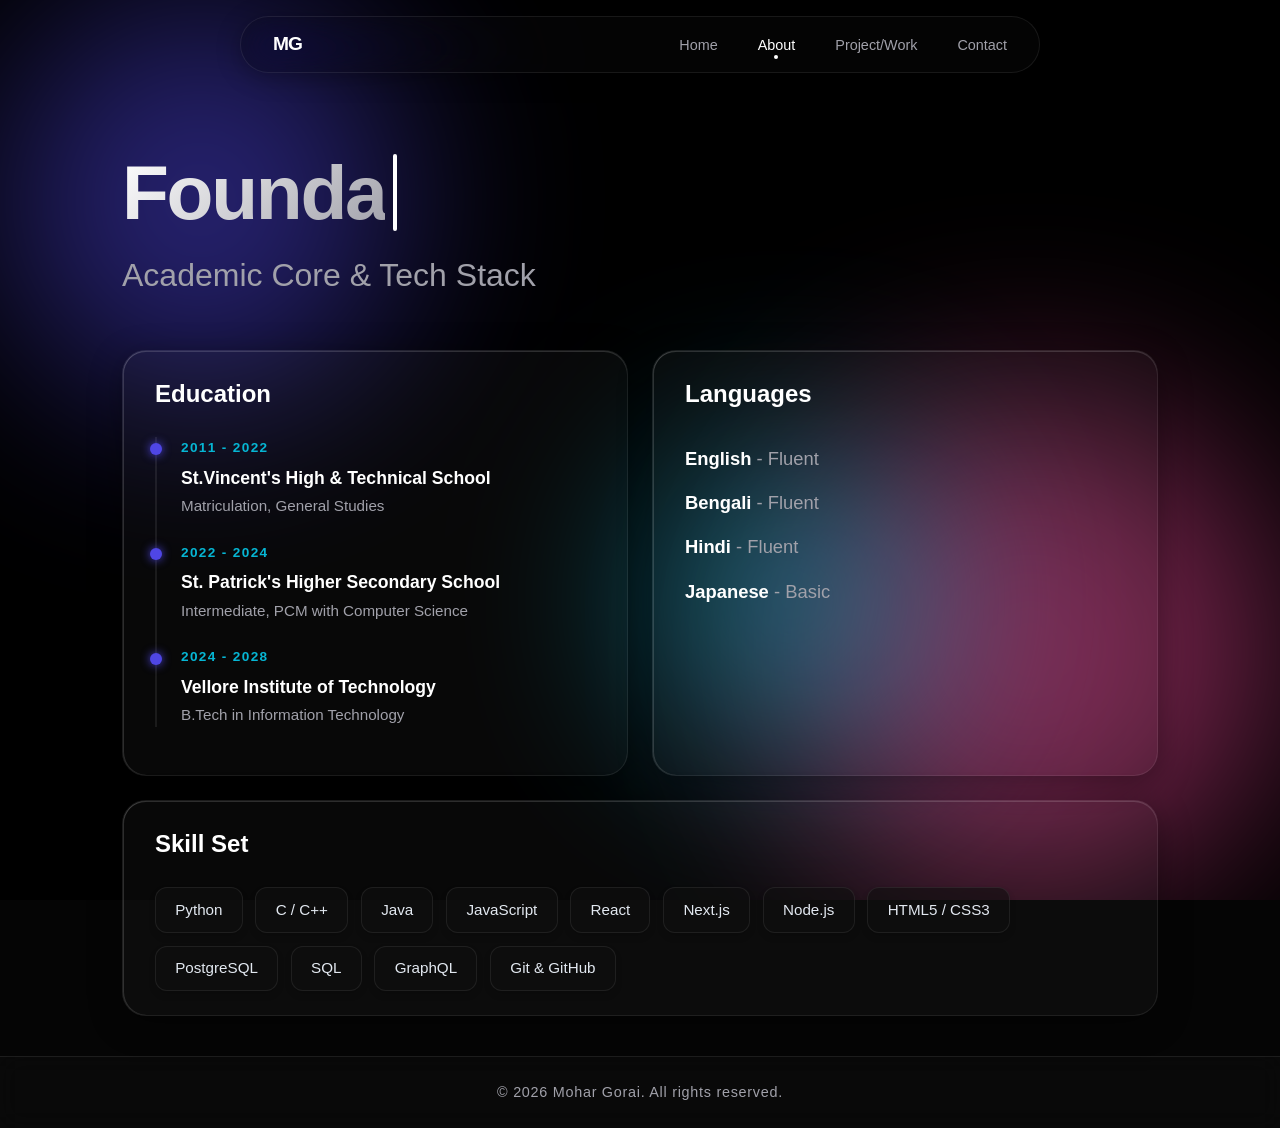
<file: about.html>
<!DOCTYPE html>
<html lang="en">
<head>
    <meta charset="UTF-8">
    <meta name="viewport" content="width=device-width, initial-scale=1.0">
    <title>About | Mohar Gorai</title>
    <meta name="title" content="About | Mohar Gorai">
    <meta name="description" content="Learn about Mohar Gorai's academic background, tech stack, and programming language proficiencies.">
    <meta property="og:type" content="website">
    <meta property="og:url" content="https://yourwebsite.com/about.html">
    <meta property="og:title" content="About | Mohar Gorai">
    <meta property="og:description" content="Learn about Mohar Gorai's academic background, tech stack, and programming language proficiencies.">
    <meta property="og:image" content="https://yourwebsite.com/img/og-preview.jpg">
    <link rel="icon" href="favicon.ico" type="image/x-icon">
    <link rel="stylesheet" href="css/style.css">
    
    <noscript>
        <style>
            .reveal, .fade-up, body main { opacity: 1 !important; transform: none !important; animation: none !important; }
            .cursor { display: none !important; }
        </style>
    </noscript>
</head>
<body>
    <div class="ambient-background">
        <div class="orb orb-1"></div>
        <div class="orb orb-2"></div>
        <div class="orb orb-3"></div>
    </div>

    <nav class="glass-nav">
        <div class="nav-container">
            <div class="logo">MG</div>
            <ul>
                <li><a href="index.html">Home</a></li>
                <li><a href="about.html" class="active">About</a></li>
                <li><a href="project-work.html">Project/Work</a></li>
                <li><a href="contact.html">Contact</a></li>
            </ul>
        </div>
    </nav>

    <main class="container reveal">
        <div class="page-header">
            <h1 class="headline-container">
                <span class="gradient-text typing-text" data-text="Foundation Blueprint">Foundation Blueprint</span>
                <span class="cursor"></span>
            </h1>
            <h2>Academic Core & Tech Stack</h2>
        </div>

        <div class="bento-grid">
            <div class="reveal" style="transition-delay: 0.1s;">
                <div class="glass-card tilt-element square-card">
                    <h3>Education</h3>
                    <div class="timeline">
                        <div class="timeline-item">
                            <span class="date-badge">2011 - 2022</span>
                            <h4><a href="https://maps.app.goo.gl/wWhYfimi8xbiQJkSA" target="_blank" rel="noopener noreferrer">St.Vincent's High & Technical School</a></h4>
                            <p>Matriculation, General Studies</p>
                        </div>
                        <div class="timeline-item">
                            <span class="date-badge">2022 - 2024</span>
                            <h4><a href="https://maps.app.goo.gl/nD2ao2iAiJb1SaeE7" target="_blank" rel="noopener noreferrer">St. Patrick's Higher Secondary School</a></h4>
                            <p>Intermediate, PCM with Computer Science</p>
                        </div>
                        <div class="timeline-item active-timeline-item">
                            <span class="date-badge">2024 - 2028</span>
                            <h4><a href="https://maps.app.goo.gl/pZkYUgh3742BgZXWA" target="_blank" rel="noopener noreferrer">Vellore Institute of Technology</a></h4>
                            <p>B.Tech in Information Technology</p>
                        </div>
                    </div>
                </div>
            </div>

            <div class="reveal" style="transition-delay: 0.2s;">
                <div class="glass-card tilt-element square-card">
                    <h3>Languages</h3>
                    <ul class="language-list">
                        <li><strong>English</strong> - Fluent</li>
                        <li><strong>Bengali</strong> - Fluent</li>
                        <li><strong>Hindi</strong> - Fluent</li>
                        <li><strong>Japanese</strong> - Basic</li>
                    </ul>
                </div>
            </div>

            <div class="reveal tech-stack-wrapper" style="transition-delay: 0.3s;">
                <div class="glass-card tilt-element">
                    <h3>Skill Set</h3>
                    <div class="tech-pill-container">
                        <span class="tech-pill" tabindex="0">Python</span>
                        <span class="tech-pill" tabindex="0">C / C++</span>
                        <span class="tech-pill" tabindex="0">Java</span>
                        <span class="tech-pill" tabindex="0">JavaScript</span>
                        <span class="tech-pill" tabindex="0">React</span>
                        <span class="tech-pill" tabindex="0">Next.js</span>
                        <span class="tech-pill" tabindex="0">Node.js</span>
                        <span class="tech-pill" tabindex="0">HTML5 / CSS3</span>
                        <span class="tech-pill" tabindex="0">PostgreSQL</span>
                        <span class="tech-pill" tabindex="0">SQL</span>
                        <span class="tech-pill" tabindex="0">GraphQL</span>
                        <span class="tech-pill" tabindex="0">Git & GitHub</span>
                    </div>
                </div>
            </div>
        </div>
    </main>

    <footer class="glass-footer">
        <p>© 2026 Mohar Gorai. All rights reserved.</p>
    </footer>

    <script src="js/script.js"></script>
</body>
</html>
</file>
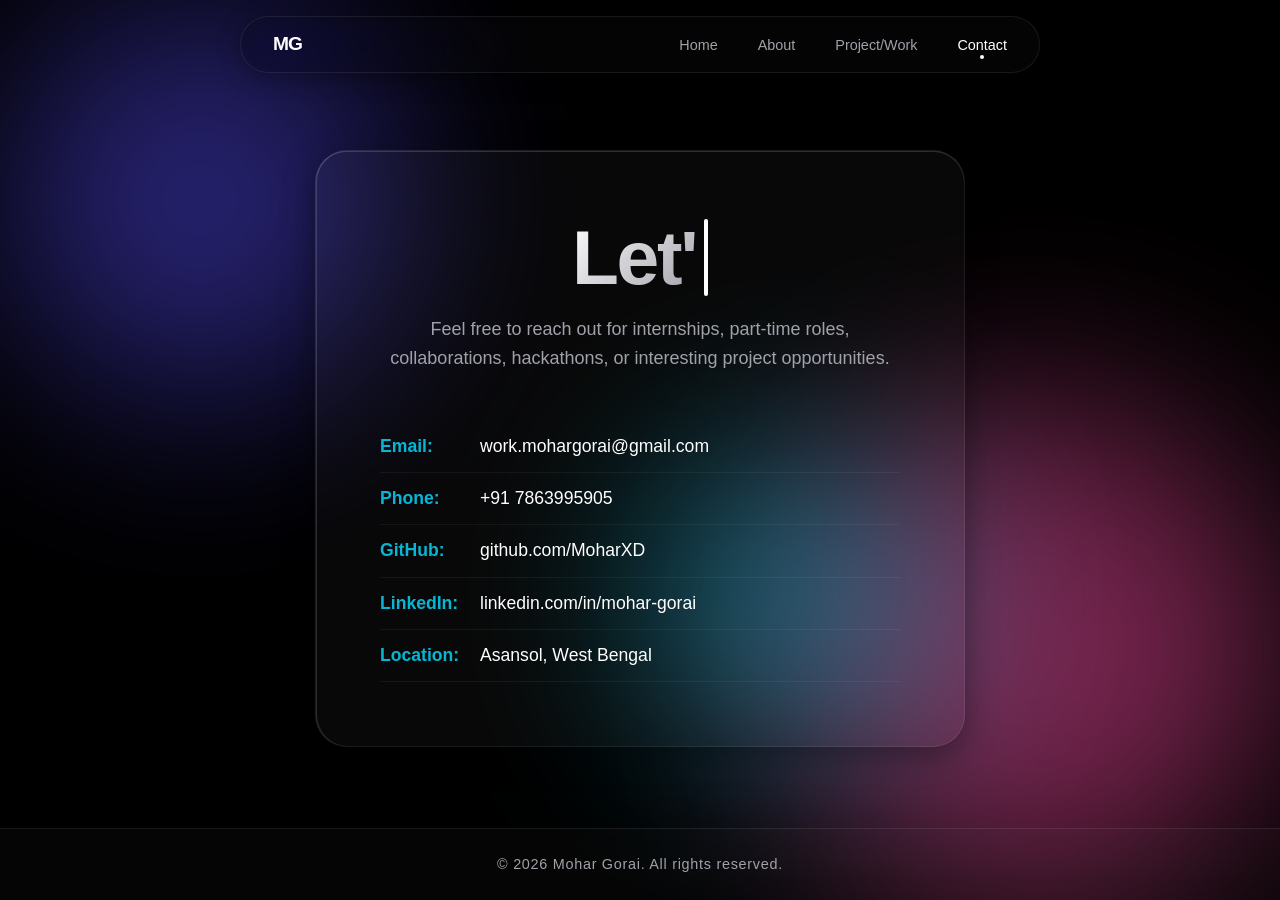
<file: contact.html>
<!DOCTYPE html>
<html lang="en">
<head>
    <meta charset="UTF-8">
    <meta name="viewport" content="width=device-width, initial-scale=1.0">
    <title>Contact | Mohar Gorai</title>
    <meta name="title" content="Contact | Mohar Gorai">
    <meta name="description" content="Get in touch with Mohar Gorai for internships, part-time roles, collaborations, and project opportunities.">
    <meta property="og:type" content="website">
    <meta property="og:url" content="https://yourwebsite.com/contact.html">
    <meta property="og:title" content="Contact | Mohar Gorai">
    <meta property="og:description" content="Get in touch with Mohar Gorai for internships, part-time roles, collaborations, and project opportunities.">
    <meta property="og:image" content="https://yourwebsite.com/img/og-preview.jpg">
    <link rel="icon" href="favicon.ico" type="image/x-icon">
    <link rel="stylesheet" href="css/style.css">
    
    <noscript>
        <style>
            .reveal, .fade-up, body main { opacity: 1 !important; transform: none !important; animation: none !important; }
            .cursor { display: none !important; }
        </style>
    </noscript>
</head>
<body>
    <div class="ambient-background">
        <div class="orb orb-1"></div>
        <div class="orb orb-2"></div>
        <div class="orb orb-3"></div>
    </div>

    <nav class="glass-nav">
        <div class="nav-container">
            <div class="logo">MG</div>
            <ul>
                <li><a href="index.html">Home</a></li>
                <li><a href="about.html">About</a></li>
                <li><a href="project-work.html">Project/Work</a></li>
                <li><a href="contact.html" class="active">Contact</a></li>
            </ul>
        </div>
    </nav>

    <main class="container reveal">
        <div class="glass-panel tilt-element contact-wrapper">
            <h1 class="headline-container" style="justify-content: center;">
                <span class="gradient-text typing-text" data-text="Let's Connect">Let's Connect</span>
                <span class="cursor"></span>
            </h1>

            <p>Feel free to reach out for internships, part-time roles, collaborations, hackathons, or interesting project opportunities.</p>

            <ul class="contact-list">
                <li><strong>Email:</strong> <a href="mailto:work.mohargorai@gmail.com">work.mohargorai@gmail.com</a></li>
                <li><strong>Phone:</strong> <a href="tel:+917863995905">+91 7863995905</a></li>
                <li><strong>GitHub:</strong> <a href="https://github.com/MoharXD" target="_blank" rel="noopener noreferrer">github.com/MoharXD</a></li>
                <li><strong>LinkedIn:</strong> <a href="https://www.linkedin.com/in/mohar-gorai-518123338/" target="_blank" rel="noopener noreferrer">linkedin.com/in/mohar-gorai</a></li>
                <li><strong>Location:</strong> <a href="https://maps.app.goo.gl/1PmMYq6e4eWpVubz8" target="_blank" rel="noopener noreferrer">Asansol, West Bengal</a></li>
            </ul>
        </div>
    </main>

    <footer class="glass-footer">
        <p>© 2026 Mohar Gorai. All rights reserved.</p>
    </footer>

    <script src="js/script.js"></script>
</body>
</html>
</file>
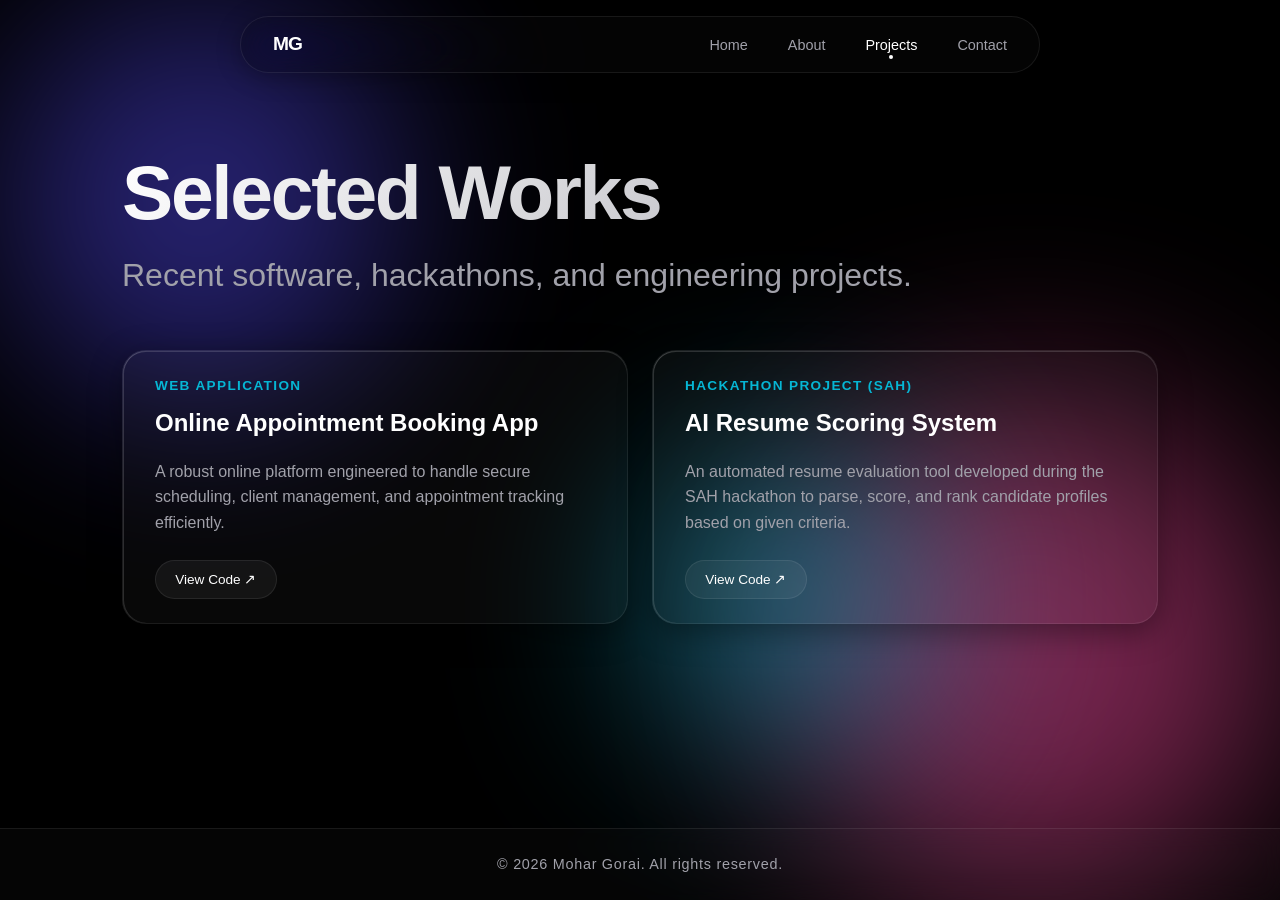
<file: projects.html>
<!DOCTYPE html>
<html lang="en">
<head>
    <meta charset="UTF-8">
    <meta name="viewport" content="width=device-width, initial-scale=1.0">
    <title>Projects | Mohar Gorai</title>
    <link rel="stylesheet" href="css/style.css">
</head>
<body>
    <div class="ambient-background">
        <div class="orb orb-1"></div>
        <div class="orb orb-2"></div>
        <div class="orb orb-3"></div>
    </div>

    <nav class="glass-nav">
        <div class="nav-container">
            <div class="logo">MG</div>
            <ul>
                <li><a href="index.html">Home</a></li>
                <li><a href="about.html">About</a></li>
                <li><a href="projects.html" class="active">Projects</a></li>
                <li><a href="contact.html">Contact</a></li>
            </ul>
        </div>
    </nav>

    <main class="container reveal">
        <div class="page-header">
            <h1 class="gradient-text">Selected Works</h1>
            <h2>Recent software, hackathons, and engineering projects.</h2>
        </div>

        <div class="bento-grid">
            <div class="reveal" style="transition-delay: 0.1s;">
                <div class="glass-card tilt-element">
                    <span class="date-badge">Web Application</span>
                    <h3>Online Appointment Booking App</h3>
                    <p>A robust online platform engineered to handle secure scheduling, client management, and appointment tracking efficiently.</p>
                    <div class="card-actions">
                        <a href="https://github.com/MoharXD/Online-Appointment-Booking-App" target="_blank" class="btn-small">View Code ↗</a>
                    </div>
                </div>
            </div>

            <div class="reveal" style="transition-delay: 0.2s;">
                <div class="glass-card tilt-element">
                    <span class="date-badge">Hackathon Project (SAH)</span>
                    <h3>AI Resume Scoring System</h3>
                    <p>An automated resume evaluation tool developed during the SAH hackathon to parse, score, and rank candidate profiles based on given criteria.</p>
                    <div class="card-actions">
                        <a href="https://github.com/MoharXD/SAH_hackathon_ResumeScoring" target="_blank" class="btn-small">View Code ↗</a>
                    </div>
                </div>
            </div>
        </div>
    </main>

    <footer class="glass-footer">
        <p>&copy; 2026 Mohar Gorai. All rights reserved.</p>
    </footer>

    <script src="js/script.js"></script>
</body>
</html>
</file>
<file: css/style.css>
/**
 * ==========================================================================
 * MOHAR GORAI PORTFOLIO - MAIN STYLESHEET
 * * Description: 
 * A modern, responsive portfolio theme utilizing Glassmorphism design 
 * principles, ambient animated backgrounds, and hardware-accelerated 3D effects.
 * ========================================================================== 
 */

/* =========================================
   1. CSS VARIABLES (DESIGN TOKENS)
========================================= */
:root {
    --bg-color: #050505;
    --text-primary: #ffffff;
    --text-secondary: #a1a1aa;

    --glass-bg: rgba(255, 255, 255, 0.03);
    --glass-border: rgba(255, 255, 255, 0.08);
    --glass-highlight: rgba(255, 255, 255, 0.15);

    --accent-1: #4f46e5;
    /* Indigo */
    --accent-2: #ec4899;
    /* Pink */
    --accent-3: #06b6d4;
    /* Cyan */
}

/* =========================================
   2. BASE & RESET
========================================= */
* {
    margin: 0;
    padding: 0;
    box-sizing: border-box;
    font-family: -apple-system, BlinkMacSystemFont, "Segoe UI", Roboto, sans-serif;
}

body {
    background-color: var(--bg-color);
    color: var(--text-primary);
    min-height: 100vh;
    overflow-x: hidden;
    line-height: 1.6;
    display: flex;
    flex-direction: column;
    cursor: default;
}

/* =========================================
   3. BACKGROUND & AMBIENT FX
========================================= */
.ambient-background {
    position: fixed;
    top: 0;
    left: 0;
    width: 100vw;
    height: 100vh;
    z-index: -1;
    overflow: hidden;
    background: #000;
}

.orb {
    position: absolute;
    border-radius: 50%;
    filter: blur(100px);
    opacity: 0.5;
}

.orb-1 {
    width: 400px;
    height: 400px;
    background: var(--accent-1);
    top: 0;
    left: 0;
    animation: roam-1 25s infinite ease-in-out;
}

.orb-2 {
    width: 500px;
    height: 500px;
    background: var(--accent-2);
    bottom: 0;
    right: 0;
    animation: roam-2 32s infinite ease-in-out;
}

.orb-3 {
    width: 300px;
    height: 300px;
    background: var(--accent-3);
    top: 50%;
    left: 50%;
    animation: roam-3 28s infinite ease-in-out;
}

@keyframes roam-1 {

    0%,
    100% {
        transform: translate(-10%, -10%) scale(1);
    }

    33% {
        transform: translate(40vw, 20vh) scale(1.2);
    }

    66% {
        transform: translate(15vw, 60vh) scale(0.8);
    }
}

@keyframes roam-2 {

    0%,
    100% {
        transform: translate(10%, 10%) scale(1);
    }

    33% {
        transform: translate(-40vw, -30vh) scale(1.1);
    }

    66% {
        transform: translate(-20vw, -70vh) scale(0.9);
    }
}

@keyframes roam-3 {

    0%,
    100% {
        transform: translate(-50%, -50%) scale(1);
    }

    33% {
        transform: translate(30vw, -40vh) scale(1.3);
    }

    66% {
        transform: translate(-30vw, 30vh) scale(0.7);
    }
}

/* =========================================
   4. GLASSMORPHISM CORE
========================================= */
.glass-panel {
    background: var(--glass-bg);
    backdrop-filter: blur(24px) saturate(180%);
    -webkit-backdrop-filter: blur(24px) saturate(180%);
    border: 1px solid var(--glass-border);
    box-shadow: 0 8px 32px 0 rgba(0, 0, 0, 0.4),
        inset 0 1px 0 0 var(--glass-highlight),
        inset 1px 0 0 0 var(--glass-highlight);
    border-radius: 32px;
    padding: 4rem;
    position: relative;
    overflow: hidden;
}

.glass-card {
    background: var(--glass-bg);
    backdrop-filter: blur(24px) saturate(180%);
    -webkit-backdrop-filter: blur(24px) saturate(180%);
    border: 1px solid var(--glass-border);
    box-shadow: 0 8px 32px 0 rgba(0, 0, 0, 0.4),
        inset 0 1px 0 0 var(--glass-highlight),
        inset 1px 0 0 0 var(--glass-highlight);
    border-radius: 24px;
    padding: 1.5rem 2rem;
    transition: border-color 0.3s ease;
    height: 100%;
}

.glass-card:hover {
    border-color: rgba(255, 255, 255, 0.2);
}

/* =========================================
   5. NAVIGATION
========================================= */
.glass-nav {
    position: fixed;
    top: 1rem;
    left: 50%;
    transform: translateX(-50%);
    width: 90%;
    max-width: 800px;
    z-index: 100;
    background: rgba(10, 10, 10, 0.4);
    backdrop-filter: blur(20px) saturate(180%);
    -webkit-backdrop-filter: blur(20px) saturate(180%);
    border: 1px solid var(--glass-border);
    border-radius: 100px;
    padding: 0.75rem 2rem;
    box-shadow: 0 4px 24px rgba(0, 0, 0, 0.3);
}

.nav-container {
    display: flex;
    justify-content: space-between;
    align-items: center;
}

/* FIXED LOGO: Removed metallic gradient, set to clean solid white */
.logo {
    font-weight: 800;
    font-size: 1.2rem;
    letter-spacing: -0.05em;
    color: var(--text-primary);
}

.glass-nav ul {
    display: flex;
    gap: 2.5rem;
    list-style: none;
}

.glass-nav a {
    color: var(--text-secondary);
    text-decoration: none;
    font-size: 0.9rem;
    font-weight: 500;
    transition: color 0.3s ease;
    position: relative;
}

.glass-nav a:hover,
.glass-nav a.active {
    color: var(--text-primary);
}

.glass-nav a.active::after {
    content: '';
    position: absolute;
    bottom: -6px;
    left: 50%;
    transform: translateX(-50%);
    width: 4px;
    height: 4px;
    background: var(--text-primary);
    border-radius: 50%;
}

/* =========================================
   6. TYPOGRAPHY & LAYOUT SYSTEMS
========================================= */
.container {
    max-width: 1100px;
    margin: 150px auto 40px;
    padding: 0 2rem;
    perspective: 1000px;
    flex: 1;
    width: 100%;
}

.badge,
.date-badge {
    font-weight: 600;
    text-transform: uppercase;
    letter-spacing: 0.1em;
}

.badge {
    display: inline-block;
    padding: 0.4rem 1rem;
    font-size: 0.8rem;
    background: rgba(255, 255, 255, 0.05);
    border: 1px solid var(--glass-border);
    border-radius: 100px;
    margin-bottom: 2rem;
    text-align: center;
}

.date-badge {
    color: var(--accent-3);
    font-size: 0.85rem;
    margin-bottom: 0.5rem;
    display: block;
}

.live-sync-badge {
    display: inline-flex;
    align-items: center;
    gap: 0.5rem;
}

.pulse-dot {
    display: block;
    width: 8px;
    height: 8px;
    min-width: 8px;
    min-height: 8px;
    flex-shrink: 0;
    border-radius: 50%;
    background-color: var(--accent-3);
    box-shadow: 0 0 0 rgba(6, 182, 212, 0.7);
    animation: pulse-ring 2s infinite cubic-bezier(0.4, 0, 0.2, 1);
}

@keyframes pulse-ring {
    0% {
        transform: scale(0.95);
        box-shadow: 0 0 0 0 rgba(6, 182, 212, 0.7);
    }

    70% {
        transform: scale(1.1);
        box-shadow: 0 0 0 6px rgba(6, 182, 212, 0);
    }

    100% {
        transform: scale(0.95);
        box-shadow: 0 0 0 0 rgba(6, 182, 212, 0);
    }
}

h1 {
    font-size: clamp(3rem, 6vw, 5rem);
    font-weight: 800;
    letter-spacing: -0.03em;
    line-height: 1.1;
    margin-bottom: 1rem;
}

.headline-container {
    display: flex;
    align-items: center;
    flex-wrap: wrap;
}

.gradient-text {
    background: linear-gradient(135deg, #fff 0%, #a1a1aa 100%);
    -webkit-background-clip: text;
    background-clip: text;
    -webkit-text-fill-color: transparent;
}

h2 {
    font-size: clamp(1.5rem, 3vw, 2rem);
    font-weight: 500;
    color: var(--text-secondary);
    margin-bottom: 2rem;
}

p {
    font-size: 1.125rem;
    color: var(--text-secondary);
    max-width: 600px;
    margin-bottom: 3rem;
}

/* =========================================
   7. UI COMPONENTS & BUTTON ANIMATIONS
========================================= */
.hero-layout {
    display: flex;
    align-items: center;
    justify-content: space-between;
    gap: 3rem;
}

.hero-content {
    flex: 1;
}

.hero-photo-container {
    flex-shrink: 0;
    width: 320px;
    height: 400px;
    margin: 0 auto;
    border-radius: 24px;
    overflow: hidden;
    box-shadow: 0 15px 35px rgba(0, 0, 0, 0.4);
    border: 1px solid rgba(255, 255, 255, 0.1);
}

.hero-photo {
    width: 100%;
    height: 100%;
    object-fit: cover;
    display: block;
}

.btn-group {
    display: flex;
    gap: 1rem;
    flex-wrap: wrap;
}

.btn {
    padding: 1rem 2rem;
    border-radius: 100px;
    font-weight: 600;
    text-decoration: none;
    transition: all 0.3s cubic-bezier(0.25, 0.46, 0.45, 0.94);
    display: inline-flex;
    align-items: center;
    justify-content: center;
    text-align: center;
}

.btn-primary {
    background: var(--text-primary);
    color: var(--bg-color);
}

.btn-primary:hover {
    transform: scale(1.05);
    box-shadow: 0 0 20px rgba(255, 255, 255, 0.3);
}

.btn-secondary {
    background: var(--glass-bg);
    color: var(--text-primary);
    border: 1px solid var(--glass-border);
}

.btn-secondary:hover {
    background: rgba(255, 255, 255, 0.1);
    border-color: rgba(255, 255, 255, 0.4);
    transform: translateY(-3px);
    box-shadow: 0 10px 20px rgba(0, 0, 0, 0.2);
}

.btn-small {
    padding: 0.5rem 1.2rem;
    font-size: 0.85rem;
    border-radius: 100px;
    text-decoration: none;
    font-weight: 500;
    transition: all 0.3s cubic-bezier(0.25, 0.46, 0.45, 0.94);
    background: rgba(255, 255, 255, 0.05);
    color: var(--text-primary);
    border: 1px solid var(--glass-border);
    display: inline-flex;
    align-items: center;
    gap: 0.5rem;
}

.btn-small:hover {
    background: rgba(255, 255, 255, 0.15);
    border-color: rgba(255, 255, 255, 0.4);
    transform: translateY(-2px);
}

.card-actions {
    margin-top: 1.5rem;
    display: flex;
    gap: 1rem;
    flex-wrap: wrap;
}

.page-header {
    margin-bottom: 3rem;
}

.bento-grid {
    display: grid;
    grid-template-columns: repeat(2, 1fr);
    gap: 1.5rem;
}

.glass-card h3 {
    font-size: 1.5rem;
    margin-bottom: 1rem;
    color: var(--text-primary);
}

.glass-card p {
    font-size: 1rem;
    margin-bottom: 0;
}

.github-card {
    padding: 2.5rem;
}

.github-calendar-container {
    width: 100%;
    overflow-x: auto;
    padding-top: 1.5rem;
    padding-bottom: 0.5rem;
    display: flex;
    justify-content: center;
}

.github-calendar-container img {
    width: 100%;
    min-width: 700px;
    opacity: 0.9;
}

/* Vertical Timeline System */
.timeline {
    border-left: 2px solid var(--glass-border);
    padding-left: 1.5rem;
    margin-top: 1.5rem;
}

.timeline-item {
    position: relative;
    margin-bottom: 1.5rem;
}

.timeline-item h4 {
    font-size: 1.1rem;
    margin-bottom: 0.2rem;
}

.timeline-item p {
    font-size: 0.95rem;
    line-height: 1.5;
}

.timeline-item .date-badge {
    font-size: 0.85rem;
    margin-bottom: 0.3rem;
}

.timeline-item::before {
    content: '';
    position: absolute;
    left: calc(-1.5rem - 7px);
    top: 0.4rem;
    width: 12px;
    height: 12px;
    border-radius: 50%;
    background: var(--accent-1);
    box-shadow: 0 0 10px var(--accent-1);
}

.timeline-item h4 a {
    color: var(--text-primary);
    text-decoration: none;
    transition: color 0.3s ease;
    display: inline-block;
}

.timeline-item h4 a:hover {
    color: var(--accent-3);
}

.active-timeline-item::before {
    animation: pulse-blue 2s infinite cubic-bezier(0.4, 0, 0.2, 1);
}

@keyframes pulse-blue {
    0% {
        transform: scale(0.95);
        box-shadow: 0 0 0 0 rgba(79, 70, 229, 0.7);
    }

    70% {
        transform: scale(1.2);
        box-shadow: 0 0 0 10px rgba(79, 70, 229, 0);
    }

    100% {
        transform: scale(0.95);
        box-shadow: 0 0 0 0 rgba(79, 70, 229, 0);
    }
}

/* =========================================
   8. CONTACT & FOOTER
========================================= */
.contact-wrapper {
    max-width: 650px;
    margin: 0 auto;
    text-align: center;
}

.contact-list {
    list-style: none;
    text-align: left;
    display: inline-block;
    line-height: 2;
    font-size: 1.1rem;
    width: 100%;
}

.contact-list li {
    display: flex;
    align-items: center;
    border-bottom: 1px solid rgba(255, 255, 255, 0.05);
    padding: 0.5rem 0;
}

.contact-list strong {
    color: var(--accent-3);
    display: inline-block;
    width: 100px;
    flex-shrink: 0;
}

.contact-list a {
    color: #fff;
    text-decoration: none;
    word-break: break-all;
}

.language-list {
    list-style: none;
    font-size: 1.15rem;
    line-height: 2.4;
    margin-top: 1.5rem;
    color: var(--text-secondary);
}

.language-list strong {
    color: #fff;
}

.glass-footer {
    display: flex;
    justify-content: center;
    align-items: center;
    text-align: center;
    padding: 1.5rem 2rem;
    margin-top: auto;
    border-top: 1px solid var(--glass-border);
    background: rgba(255, 255, 255, 0.02);
    backdrop-filter: blur(12px);
    -webkit-backdrop-filter: blur(12px);
    width: 100%;
    position: relative;
    z-index: 10;
}

.glass-footer p {
    max-width: 100%;
    margin-bottom: 0;
    color: var(--text-secondary);
    font-size: 0.9rem;
    letter-spacing: 0.05em;
}

/* =========================================
   9. ANIMATIONS & EFFECTS
========================================= */
.reveal {
    opacity: 0;
    transform: translateY(30px);
    transition: opacity 0.8s ease-out, transform 0.8s ease-out;
}

.reveal.active {
    opacity: 1;
    transform: translateY(0);
}

.fade-up {
    opacity: 0;
    transform: translateY(40px);
    animation: fadeUpAnim 1s cubic-bezier(0.16, 1, 0.3, 1) forwards;
}

@keyframes fadeUpAnim {
    to {
        opacity: 1;
        transform: translateY(0);
    }
}

.cursor {
    display: inline-block;
    width: 4px;
    height: 1em;
    background-color: var(--text-primary);
    margin-left: 8px;
    border-radius: 2px;
    animation: blink-cursor 0.8s step-end infinite;
}

@keyframes blink-cursor {

    0%,
    100% {
        opacity: 1;
    }

    50% {
        opacity: 0;
    }
}

.cursor-trail-part {
    position: fixed;
    width: 20px;
    height: 20px;
    background: rgba(255, 255, 255, 0.04);
    backdrop-filter: blur(4px);
    -webkit-backdrop-filter: blur(4px);
    border: 1px solid rgba(0, 0, 0, 0.8);
    border-radius: 50%;
    pointer-events: none;
    z-index: 9999;
    box-shadow: 0 4px 10px rgba(0, 0, 0, 0.6), inset 0 1px 1px rgba(255, 255, 255, 0.2);
    transform: translate(-50%, -50%) scale(0.6);
    opacity: 1;
    transition: opacity 0.5s cubic-bezier(0.16, 1, 0.3, 1), transform 0.5s cubic-bezier(0.16, 1, 0.3, 1);
}

.cursor-trail-part.fade {
    opacity: 0;
    transform: translate(-50%, -50%) scale(1.4);
}

/* =========================================
   10. FAST PAGE TRANSITIONS
========================================= */
body main {
    opacity: 0;
    animation: content-slide-up 0.6s cubic-bezier(0.16, 1, 0.3, 1) forwards;
}

@keyframes content-slide-up {
    0% {
        opacity: 0;
        transform: translateY(20px);
    }

    100% {
        opacity: 1;
        transform: translateY(0);
    }
}

/* =========================================
   11. CUSTOM WEBKIT SCROLLBAR
========================================= */
html {
    scrollbar-width: thin;
    scrollbar-color: rgba(255, 255, 255, 0.2) transparent;
}

::-webkit-scrollbar {
    width: 6px;
    height: 6px;
}

::-webkit-scrollbar-track {
    background: transparent;
}

::-webkit-scrollbar-thumb {
    background: rgba(255, 255, 255, 0.15);
    border-radius: 10px;
}

::-webkit-scrollbar-thumb:hover {
    background: var(--accent-3);
    box-shadow: 0 0 10px var(--accent-3);
}

/* =========================================
   12. TECH STACK & LAYOUT HACKS
========================================= */
.tech-pill-container {
    display: flex;
    flex-wrap: wrap;
    gap: 0.8rem;
    margin-top: 1.5rem;
}

.tech-pill {
    background: rgba(15, 15, 15, 0.6);
    border: 1px solid rgba(255, 255, 255, 0.08);
    color: #e2e8f0;
    padding: 0.6rem 1.2rem;
    border-radius: 12px;
    font-size: 0.95rem;
    font-weight: 500;
    transition: all 0.3s ease;
    cursor: default;
    box-shadow: 0 4px 6px rgba(0, 0, 0, 0.2);
}

.tech-pill:hover {
    background: rgba(255, 255, 255, 0.1);
    border-color: var(--accent-3);
    color: #ffffff;
    transform: translateY(-2px);
    box-shadow: 0 6px 12px rgba(0, 0, 0, 0.4), 0 0 10px rgba(6, 182, 212, 0.2);
}

.tech-stack-wrapper {
    grid-column: 1 / -1;
    width: 100%;
}

.square-card {
    height: 100% !important;
    aspect-ratio: auto !important;
}

/* =========================================
   13. RESPONSIVE MEDIA QUERIES
========================================= */
@media (max-width: 1024px) {
    .glass-panel {
        padding: 3rem;
    }

    .glass-card {
        padding: 2rem;
    }

    .hero-photo-container {
        width: 280px;
        height: 350px;
    }
}

@media (max-width: 768px) {
    .container {
        margin-top: 120px;
        padding: 0 1.5rem;
    }

    .glass-nav {
        width: 95%;
        padding: 0.75rem 1.5rem;
        border-radius: 20px;
    }

    .nav-container {
        flex-direction: column;
        gap: 0.5rem;
    }

    .glass-nav ul {
        gap: 1rem;
        flex-wrap: wrap;
        justify-content: center;
    }

    .glass-nav a {
        font-size: 0.85rem;
    }

    .glass-panel {
        padding: 2rem;
        border-radius: 24px;
    }

    h1 {
        font-size: 2.5rem;
    }

    h2 {
        font-size: 1.25rem;
        margin-bottom: 1.5rem;
    }

    p {
        font-size: 1rem;
        margin-bottom: 2rem;
    }

    .hero-layout {
        flex-direction: column;
        text-align: center;
        gap: 2rem;
    }

    .hero-content {
        display: flex;
        flex-direction: column;
        align-items: center;
    }

    .hero-photo-container {
        width: 260px;
        height: 340px;
    }

    .btn-group {
        flex-direction: column;
        width: 100%;
    }

    .btn {
        width: 100%;
    }

    .contact-list li {
        flex-direction: column;
        align-items: flex-start;
        line-height: 1.8;
        padding: 1rem 0;
    }

    .contact-list strong {
        margin-bottom: 0.25rem;
        width: auto;
    }

    .orb-1 {
        width: 250px;
        height: 250px;
    }

    .orb-2 {
        width: 300px;
        height: 300px;
    }

    .orb-3 {
        width: 200px;
        height: 200px;
    }

    /* Hides custom cursor on mobile to prevent touch-drag lag */
    .cursor-trail-part {
        display: none;
    }

    .bento-grid {
        grid-template-columns: 1fr;
    }
}

@media (max-width: 480px) {

    .glass-panel,
    .glass-card {
        padding: 1.5rem;
    }

    .glass-nav ul {
        gap: 0.75rem;
    }

    .hero-photo-container {
        width: 220px;
        height: 300px;
    }

    .github-card {
        padding: 1.5rem;
    }
}
</file>
